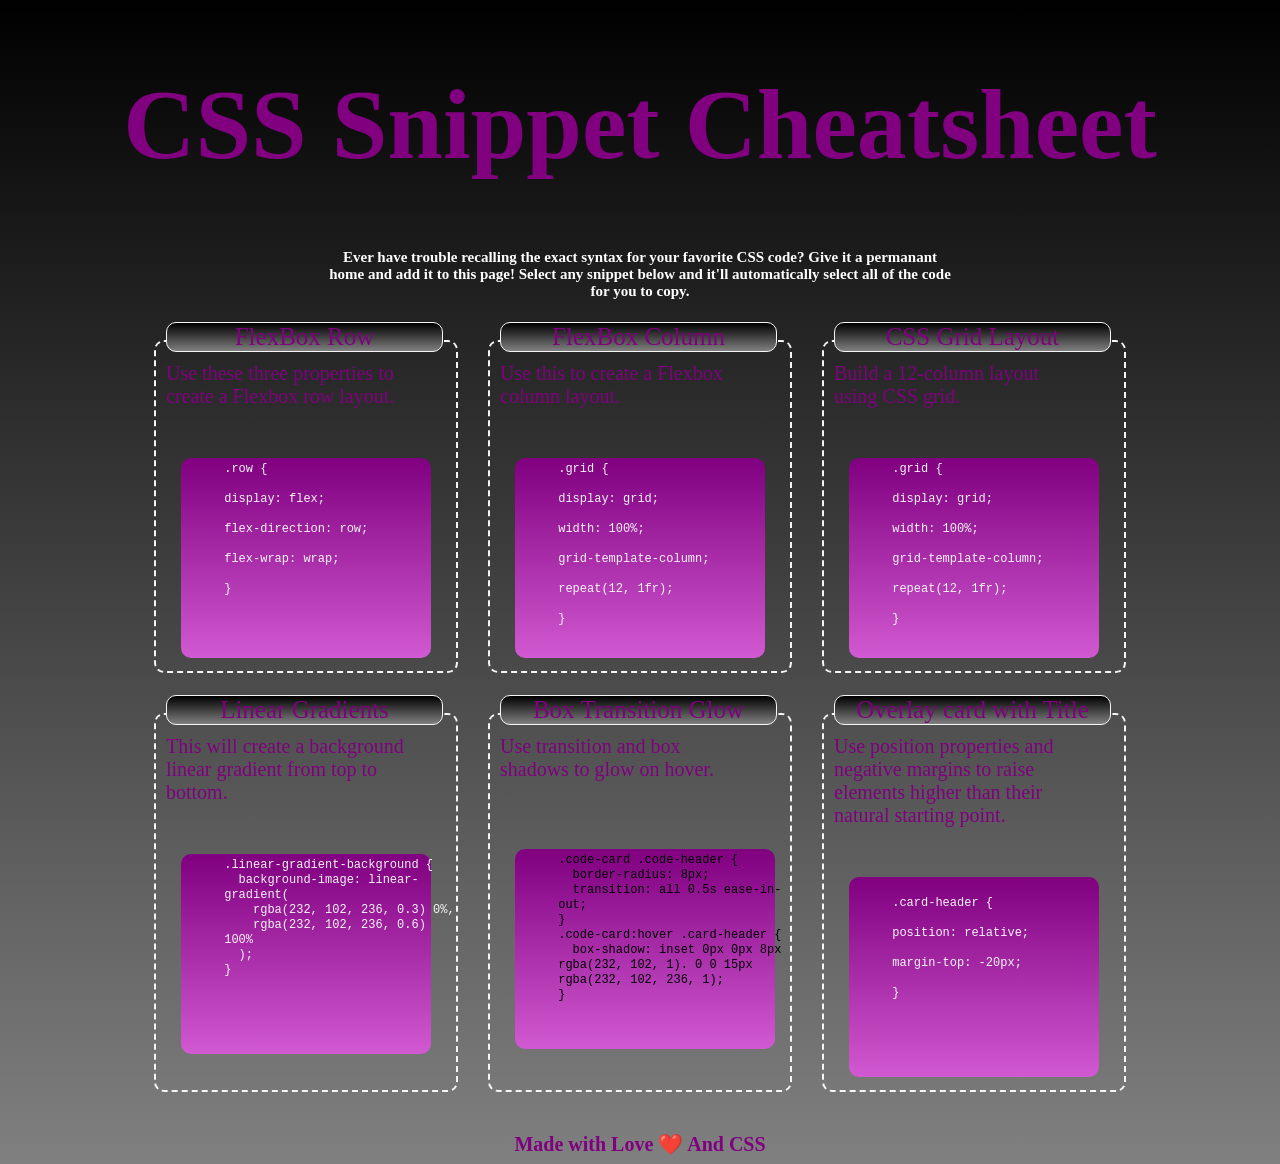
<file: index.html>
<!DOCTYPE html>
<html lang="en">

<head>
    <meta charset="UTF-8">
    <meta http-equiv="X-UA-Compatible" content="IE=edge">
    <meta name="viewport" content="width=device-width, initial-scale=1.0">
    <title>CSS Snippet Cheatsheet</title>
    <link rel="stylesheet" href="./assets/style.css">

<body>
    <header>
        <h1>CSS Snippet Cheatsheet</h1>
    </header>
    <section class="header-heading">
        <h3 class="heading">Ever have trouble recalling the exact syntax for your favorite CSS code? Give it a permanant
            home and add it to this page! Select any snippet below and it'll automatically select all of the code for
            you to copy.</h3>
    </section>
    <section class="top">
        <section class="card">
            <main>FlexBox Row</main>
            <p class="properties">Use these three properties to create a Flexbox row layout.</p>
            <pre>
                <code class="code">
      .row {
          
      display: flex;
    
      flex-direction: row;
    
      flex-wrap: wrap;
    
      }
                </code>
            </pre>
            </main>
        </section>
        <section class="card">
            <main>FlexBox Column</main>
            <p class="properties">Use this to create a Flexbox column layout.</p>
            <pre>
                <code class="code">
      .grid {
    
      display: grid;
    
      width: 100%;
    
      grid-template-column;
    
      repeat(12, 1fr);
    
      }
                </code>
            </pre>
            </main>
        </section>
        <section class="card">
            <main>CSS Grid Layout</main>
            <p class="properties">Build a 12-column layout using CSS grid.</p>
            <pre>
                <code class="code">
      .grid {
    
      display: grid;
    
      width: 100%;
    
      grid-template-column;
    
      repeat(12, 1fr);
    
      }
                </code>
            </pre>
            </main>

        </section>
        <section class="card">
            <main>Linear Gradients</main>
            <p class="properties">This will create a background linear gradient from top to bottom.</p>
            <pre>
            <code class="code">
      .linear-gradient-background {
        background-image: linear-
      gradient(
          rgba(232, 102, 236, 0.3) 0%,
          rgba(232, 102, 236, 0.6)
      100%
        );
      }
                </code>
            </pre>
            </main>

        </section>
        <section class="card">
            <main>Box Transition Glow </main>
            <p class="properties">Use transition and box shadows to glow on hover.</p>
            <pre class="code1">
            <code class="code">
      .code-card .code-header {
        border-radius: 8px;
        transition: all 0.5s ease-in-
      out;
      }
      .code-card:hover .card-header {
        box-shadow: inset 0px 0px 8px
      rgba(232, 102, 1). 0 0 15px
      rgba(232, 102, 236, 1);
      }
                </code>
            </pre>
            </main>

        </section>
        <section class="card">
            <main>Overlay card with Title</main>
            <p class="properties">Use position properties and negative margins to raise elements higher than their
                natural
                starting point.</p>
            <pre>
                <code class="code">
    
      .card-header {
    
      position: relative;
    
      margin-top: -20px;
    
      }
                </code>
            </pre>
            </main>
        </section>
    </section>
    <footer>
        Made with Love ❤️ And CSS
    </footer>
</body>
</head>

</html>
</file>
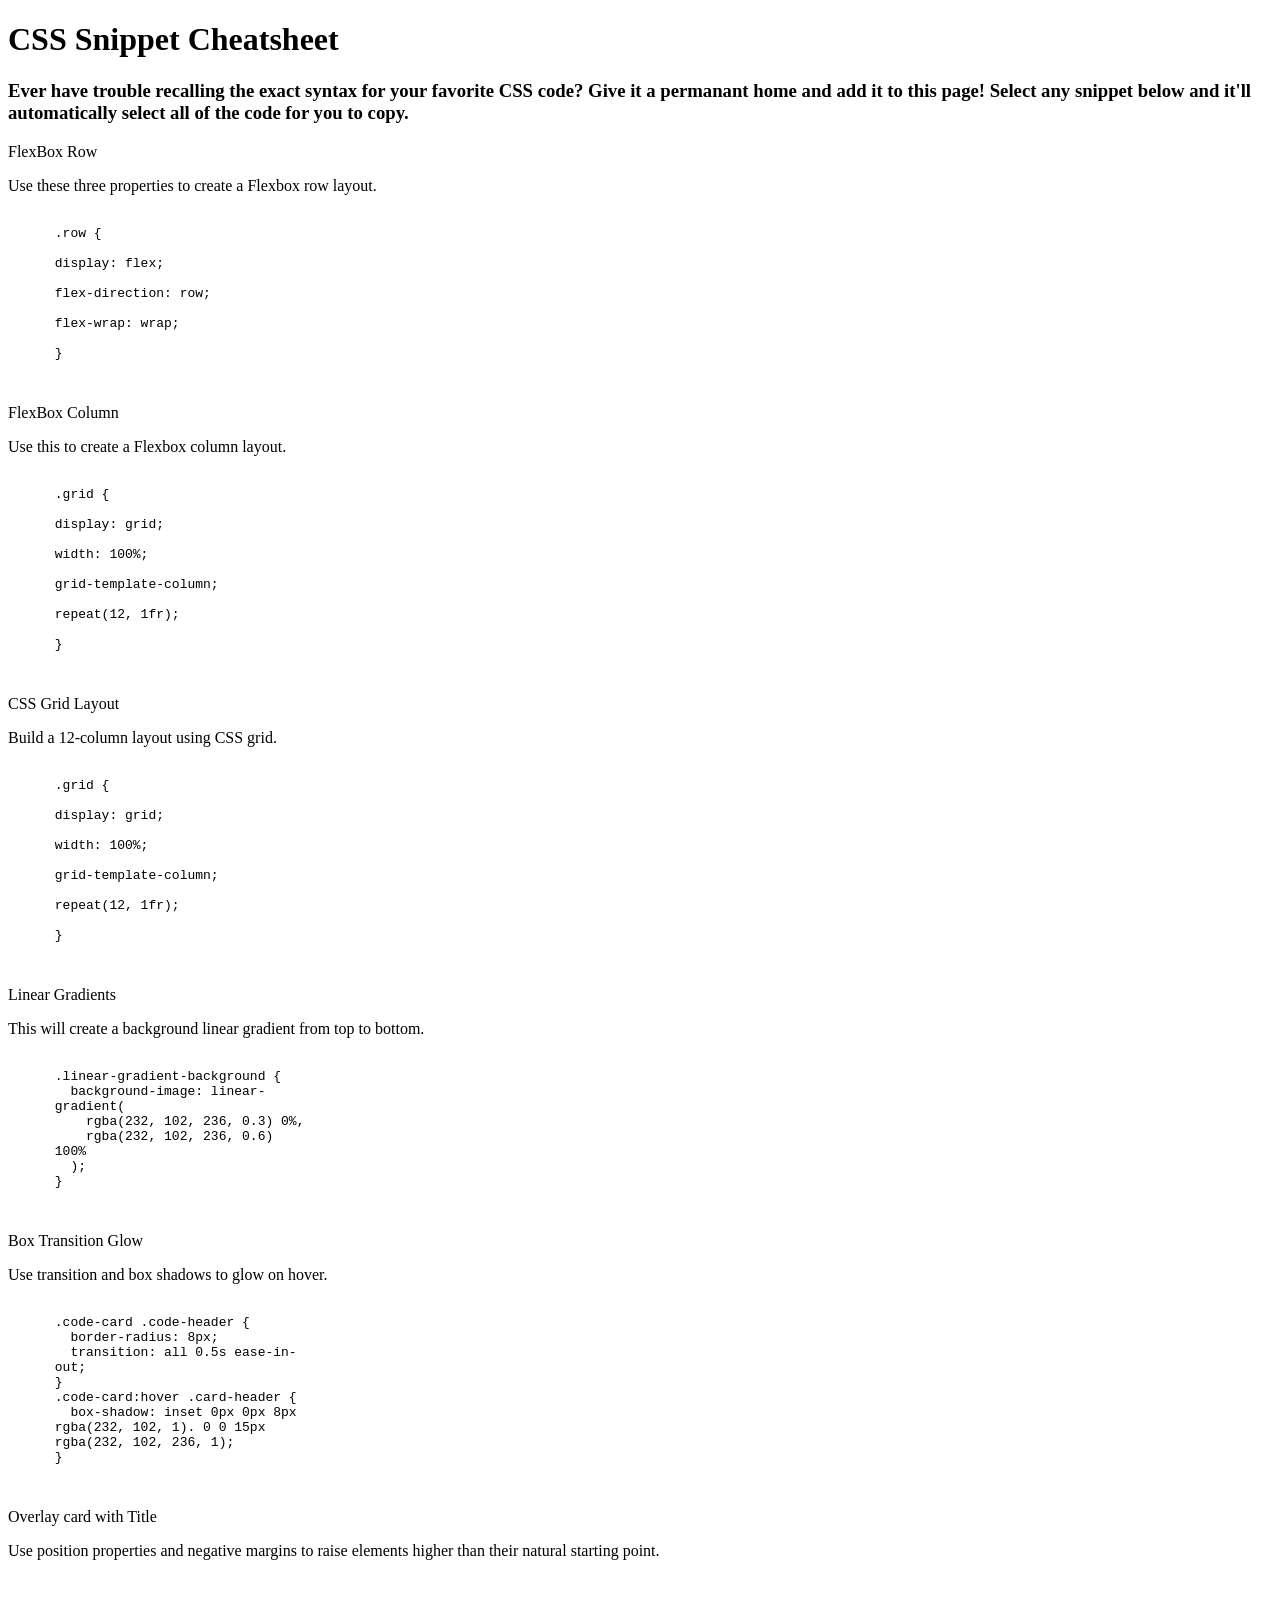
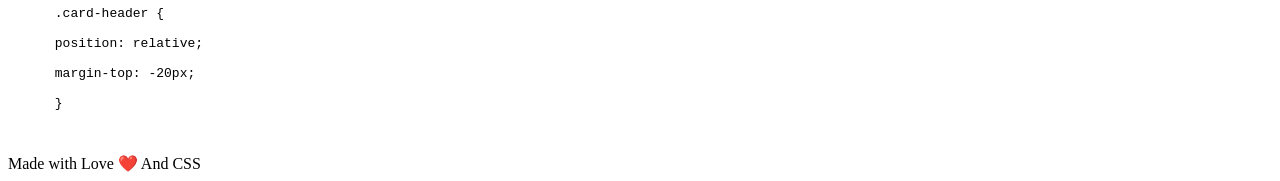
<file: module2.html>
<!DOCTYPE html>
<html lang="en">

<head>
    <meta charset="UTF-8">
    <meta http-equiv="X-UA-Compatible" content="IE=edge">
    <meta name="viewport" content="width=device-width, initial-scale=1.0">
    <title>CSS Snippet Cheatsheet</title>
    <link rel="stylesheet" href="C:\Users\User\Desktop\module2demo\assets\module2.css">

<body>
    <header>
        <h1>CSS Snippet Cheatsheet</h1>
    </header>
    <section class="header-heading">
        <h3 class="heading">Ever have trouble recalling the exact syntax for your favorite CSS code? Give it a permanant
            home and add it to this page! Select any snippet below and it'll automatically select all of the code for
            you to copy.</h3>
    </section>
    <section class="top">
        <section class="card">
            <main>FlexBox Row</main>
            <p class="properties">Use these three properties to create a Flexbox row layout.</p>
            <pre>
                <code class="code">
      .row {
          
      display: flex;
    
      flex-direction: row;
    
      flex-wrap: wrap;
    
      }
                </code>
            </pre>
            </main>
        </section>
        <section class="card">
            <main>FlexBox Column</main>
            <p class="properties">Use this to create a Flexbox column layout.</p>
            <pre>
                <code class="code">
      .grid {
    
      display: grid;
    
      width: 100%;
    
      grid-template-column;
    
      repeat(12, 1fr);
    
      }
                </code>
            </pre>
            </main>
        </section>
        <section class="card">
            <main>CSS Grid Layout</main>
            <p class="properties">Build a 12-column layout using CSS grid.</p>
            <pre>
                <code class="code">
      .grid {
    
      display: grid;
    
      width: 100%;
    
      grid-template-column;
    
      repeat(12, 1fr);
    
      }
                </code>
            </pre>
            </main>

        </section>
        <section class="card">
            <main>Linear Gradients</main>
            <p class="properties">This will create a background linear gradient from top to bottom.</p>
            <pre>
            <code class="code">
      .linear-gradient-background {
        background-image: linear-
      gradient(
          rgba(232, 102, 236, 0.3) 0%,
          rgba(232, 102, 236, 0.6)
      100%
        );
      }
                </code>
            </pre>
            </main>

        </section>
        <section class="card">
            <main>Box Transition Glow </main>
            <p class="properties">Use transition and box shadows to glow on hover.</p>
            <pre class="code1">
            <code class="code">
      .code-card .code-header {
        border-radius: 8px;
        transition: all 0.5s ease-in-
      out;
      }
      .code-card:hover .card-header {
        box-shadow: inset 0px 0px 8px
      rgba(232, 102, 1). 0 0 15px
      rgba(232, 102, 236, 1);
      }
                </code>
            </pre>
            </main>

        </section>
        <section class="card">
            <main>Overlay card with Title</main>
            <p class="properties">Use position properties and negative margins to raise elements higher than their
                natural
                starting point.</p>
            <pre>
                <code class="code">
    
      .card-header {
    
      position: relative;
    
      margin-top: -20px;
    
      }
                </code>
            </pre>
            </main>
        </section>
    </section>
    <footer>
        Made with Love ❤️ And CSS
    </footer>
</body>
</head>

</html>
</file>
<file: assets/style.css>
/* Root variable is used to avoid redundancy*/
:root {

    --Gray: gray;
    --Black: black;
    --Purple: purple;
    --Lpurple: rgb(209, 89, 209);
    --WhiteSmoke: whitesmoke;
}
/*Element Selector*/
body {
    background-image: linear-gradient(var(--Black), var(--Gray));
}

header {
    text-align: center;
    font-size: 50px;
    color: var(--Purple);
}
/* Class Selector */
.header_heading {
    display: flex;
    justify-content: center;
    padding-bottom: 15px;
    color: var(--WhiteSmoke);
}

.heading {
    font-size: 15px;
    width: 700px;
    text-align: center;
    color: white;
    padding-bottom: 40px;
    margin: auto;
    width: 50%;
}

.top {
    display: flex;
    flex-direction: row;
    flex-wrap: wrap;
    justify-content: center;
}

.card {
    border: dashed 2px var(--WhiteSmoke);
    border-radius: 10px;
    width: 300px;
    margin-bottom: 40px;
    margin-left: 15px;
    margin-right: 15px;
}

main {
    position: relative;
    left: 10px;
    bottom: 20px;
    font-size: 25px;
    text-align: center;
    border: solid 1px var(--WhiteSmoke);
    border-radius: 10px;
    width: 275px;
    background-image: linear-gradient(var(--Black), var(--Gray));
    color: var(--Purple)
}

.properties {
    position: relative;
    left: 10px;
    bottom: 30px;
    width: 250px;
    color: var(--Purple);
    font-size: 20px;
}

pre {
    position: relative;
    left: 25px;
    border-radius: 10px;
    width: 250px;
    height: 200px;
    background-image: linear-gradient(var(--Purple), var(--Lpurple));
    color: var(--WhiteSmoke);
}

/*Class Selector*/
.code {
    position: relative;
    bottom: 12px;
    font-family: monospace;
    font-size: 12px;

}

.code1 {
    position: relative;
    left: 25px;
    bottom: -18px;
    border-radius: 10px;
    width: 260px;
    height: 200px;
    background-image: linear-gradient(var(--Purple), var(--Lpurple));
    color: var(--Offwhite);
}

/*Pseudo Class used to change a button's color when the user's pointer hovers over it. */
.card:hover {
    box-shadow: 10px 10px 10px 10px var(--Purple);
    cursor: pointer;
}

footer {
    text-align: center;
    font-weight: bolder;
    font-size: 20px;
    color: var(--Purple);
}
</file>
